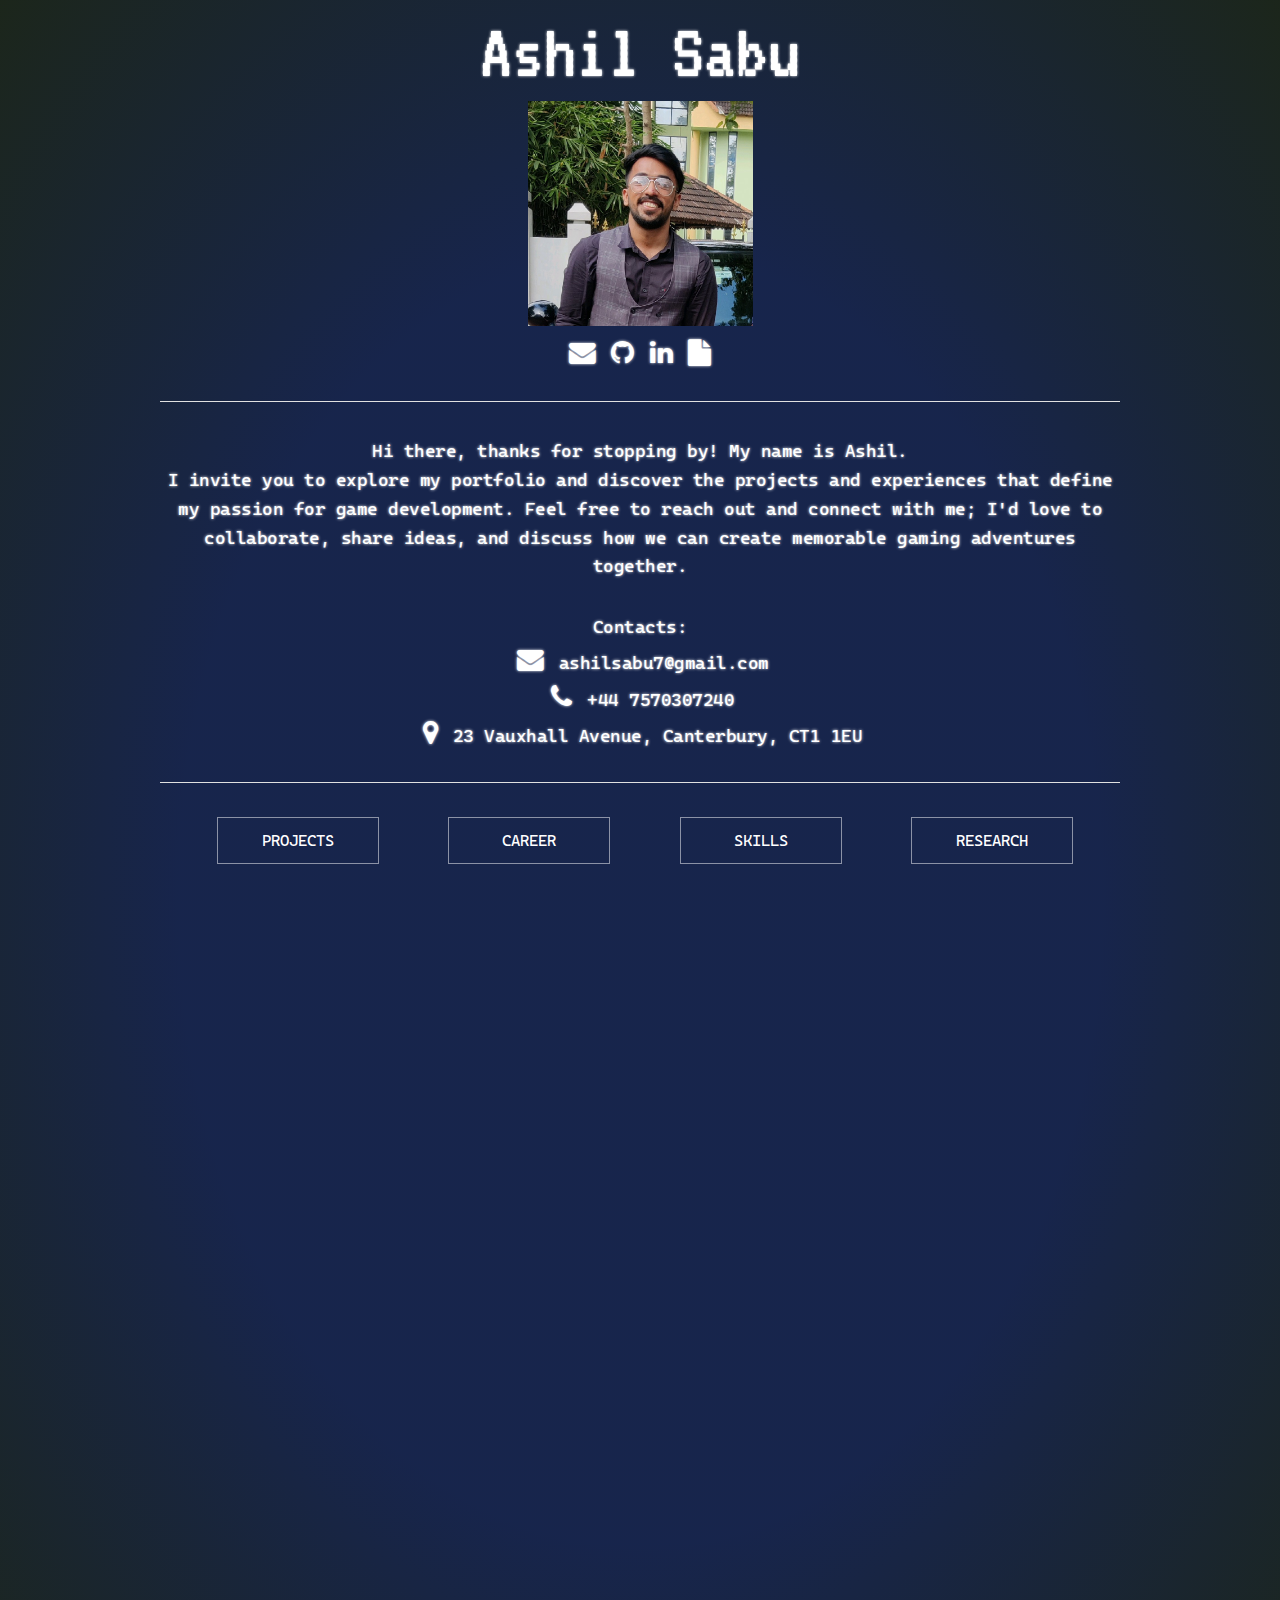
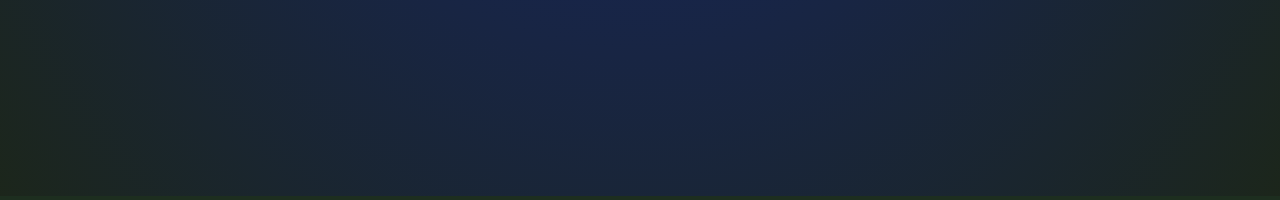
<file: index.html>
<!DOCTYPE html>
<html lang="en">
    <head>
        <!-- Metadata -->
        <meta charset="utf-8">
        
        <!-- Mobile Specific Metas -->
        <!-- <meta name="viewport" content="width=device-width, initial-scale=1"> -->
        <meta name="keywords" content="programmer, coding, console, unity, unreal engine, AI,  java, c, c++, games developer, software developer, english" />
        <meta name="description" content="Games developer interested in c++ game development." />

        <title>Ashil Sabu</title>


        <!-- External file links for this html page  -->
        
        <!-- CSS -->
        <link rel="stylesheet" type="text/css" href="styles/skeleton.css">
        <link rel="stylesheet" type="text/css" href="styles/landing.css">
        <link rel="stylesheet" type="text/css" href="styles/career.css">
        <link rel="stylesheet" href="https://cdnjs.cloudflare.com/ajax/libs/font-awesome/4.7.0/css/font-awesome.min.css">

        <!-- Project related css files --> 
        <link rel="stylesheet" type="text/css" href="./styles/project_styles/mirage.css"/>
        <link rel="stylesheet" type="text/css" href="./styles/project_styles/exalted.css"/>
        <link rel="stylesheet" type="text/css" href="./styles/project_styles/15_puzzle.css"/>
        <link rel="stylesheet" type="text/css" href="./styles/project_styles/game_tech.css"/>
        <link rel="stylesheet" type="text/css" href="./styles/project_styles/vpa.css"/>

        <!-- Icon -->
        <link rel="icon" type="image/png" href="./data/images/icon_trans.png">

        <!-- Scripts -->
        <script src="scripts/quick_links.js"></script>

        <!-- Add google analytics data -->

    </head>

    <!-- Add a custom container class implementation here.... -->
    <body id="top">  
        <div class="container" style="margin-top: 1%" align="center">
            <div id="title">Ashil Sabu</div>
            <img class="landing_logo" src="./Data/images/portrait.jfif" alt="Portrait">
            <div id="quick_links">
                <!-- <p id="tooltip">Quick Links</p> -->
                <!-- <a href="./Data/cv/Ashil_Sabu_Resume.pdf" target="_blank"><i class="fa fa-file-text"></i></a> -->
                <a href="mailto:ashilsabu7@gmail.com" target="_blank"><i class="fa fa-envelope"></i></a>
                <a href="https://github.com/sabu-jr" target="_blank"><i class="fa fa-github"></i></a>
                <a href="https://www.linkedin.com/in/ashil-sabu-7a548b142/" target="_blank"><i class="fa fa-linkedin"></i></a>
                <a href=".\Data\cv\Ashil_Sabu_Resume.pdf" download="Resume Ashil Sabu.pdf"><i class="fa fa-file"></i></a>
            </div>
            <hr>
            <div id="about_me">Hi there, thanks for stopping by! My name is Ashil.<br>I invite you to explore my portfolio and discover the projects and experiences that define my passion for game development. Feel free to reach out and connect with me; I'd love to collaborate, share ideas, and discuss how we can create memorable gaming adventures together.</div>
            <br>
            <div id="about_me">Contacts:<br><i class="fa fa-envelope"></i> ashilsabu7@gmail.com<br><i class="fa fa-phone"></i> +44 7570307240<br><i class="fa fa-map-marker"></i> 23 Vauxhall Avenue, Canterbury, CT1 1EU</div>
            <hr>

            <section class="buttons">
                <div class="button_container">
                    <div id="projects-Button" class="btn btn-5 kd-button" onClick="document.getElementById('project_data_area').style.opacity = 0;">Projects</div>
                    <div id="career-Button" class="btn btn-5 kd-button" onClick="document.getElementById('project_data_area').style.opacity = 0;">Career</div>
                    <div id="skills-Button" class="btn btn-5 kd-button" onClick="document.getElementById('project_data_area').style.opacity = 0;">Skills</div>
                    <div id="research-Button" class="btn btn-5 kd-button" onClick="document.getElementById('project_data_area').style.opacity = 0;">Research</div>
                </div>
            </section>
        </div>

        <!-- Scripts used in top body -->
        <script src="scripts/text_animation.js"></script>
    </body>

    <div id="bottom">
        <!-- Data_Labels -->
        <div id="data_selection_area" class="container kd-selection-content" style="opacity: 0;"></div>
        <div id="project_data_area" class="container kd-selection-content" style="opacity: 0;"></div>
        <script src="scripts/button_nav_selection.js"></script>
        <script src="scripts/button_nav_proj.js"></script>
        <script src="scripts/button_nav_career.js"></script>

    </div>
</html>
</file>
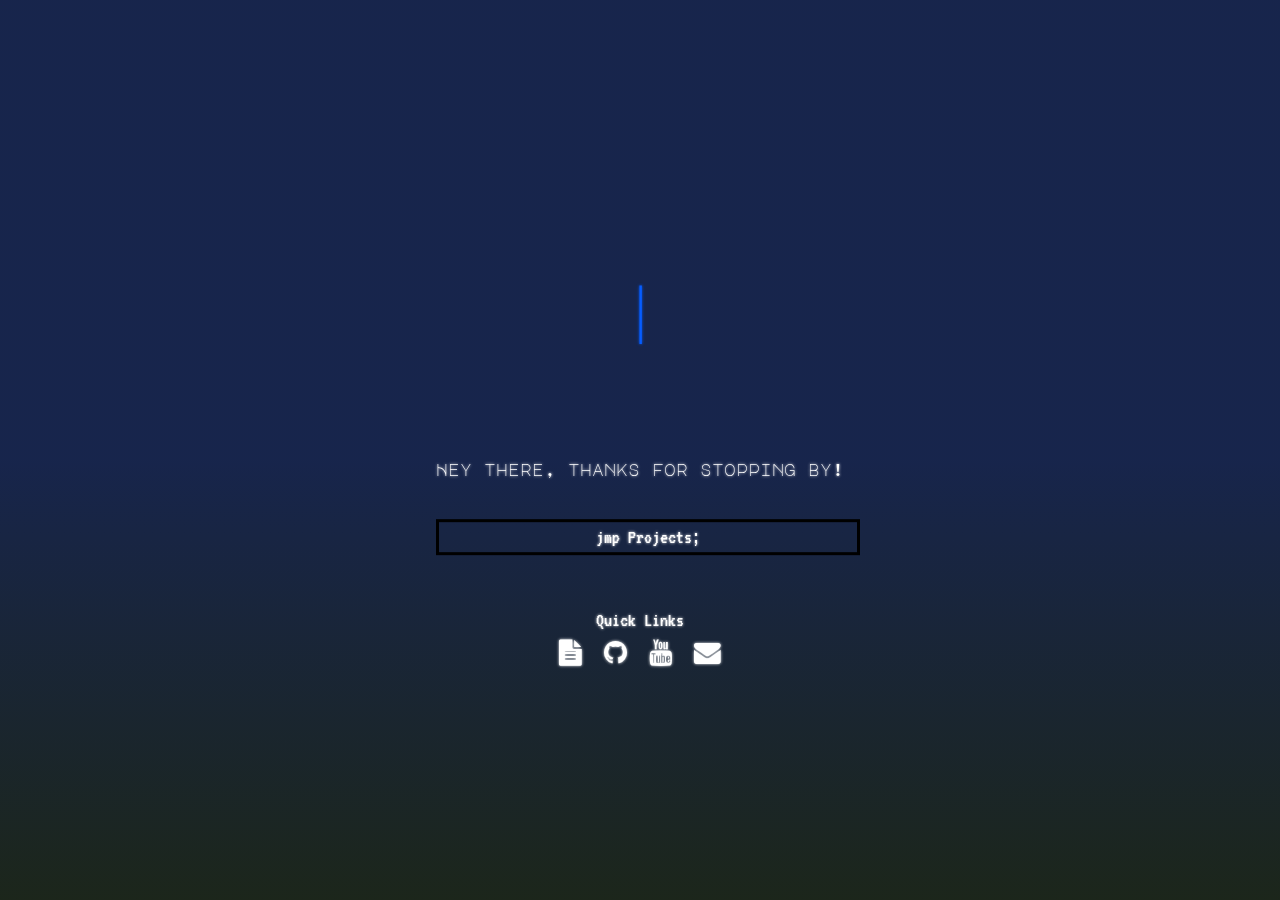
<file: index_old.html>
<html>
    <head>
        <title>Ori Lazar</title>
        <!-- <link rel="stylesheet" type="text/css" href="style/landing.css"> -->

        <!-- Metadata -->
        <meta charset="UTF-8">
        <meta name="keywords" content="programmer, coding, console, cv, java, haskell, OpenGL, c, c++, games developer, software developer, english, israeli, hebrew" />
        <meta name="description" content="Games and software developer interested in c++ engine development." />


        <!-- Style -->
        <link href="https://fonts.googleapis.com/css?family=Major+Mono+Display&display=swap" rel="stylesheet">
        <link href="https://fonts.googleapis.com/css?family=VT323&display=swap" rel="stylesheet">
        <link rel="shortcut icon" type="image/png" href="icon.png"/>
        <link rel="stylesheet" href="https://cdnjs.cloudflare.com/ajax/libs/font-awesome/4.7.0/css/font-awesome.min.css">
        <link rel="stylesheet" type="text/css" href="LandingStyle.css">

        <style>
            #all_content {
                position:fixed;
                top: 50%;
                left: 50%;
                -webkit-transform: translate(-50%, -50%);
                transform: translate(-50%, -50%);

                user-select:none;

                animation: fadein 1s;
            }
            
            #title {
                position: relative;
                width: min-content;
                margin: 50px auto;

                font-size: 50pt
            }
            #body
            {
                width: 100%;
                text-align: center;
                margin-top: 25px;
                margin-bottom: 25px;
                font-size: 12pt;
                font-family: 'Major Mono Display', monospace;
                color: #ffffff;
            }

            #r2d2
            {
                width: 100%;
                text-align: center;
                margin-top: 25px;
                margin-bottom: 25px;
                font-size: 12pt;
                font-family: 'VT323', monospace;
            }

            #title_foreground {
               font-family: 'Major Mono Display', monospace;
               color: #065dff;
               width: min-content;
               text-align: center;
               z-index: 1;
            }

            #title_background {
               position: absolute;
               opacity: 0.7;
               color: rgb(201, 110, 118);
               top: 0px;
               left: 0px;
               width: 0px;
               font-family: 'Major Mono Display', monospace;

               z-index: -1;
            }

            #button_container {
               margin: 20px auto;
               width: 100%;
               height:max-content;
            }
            
            .projects_button {
               font-family: 'VT323', monospace;
               font-size: 15pt;
               padding: 5px 5px;
               width: 100%;
               border: 3px solid #000000;
               color: #ffffff;
               text-align: center; 
               text-decoration: none;
               display: inline-block;

            }
            .projects_button:hover {
               background-color: #065dffc0;
               border: 2px solid #ffffff;
               color: #ffffff;
            }

            #terminal_button {
               font-family: 'VT323', monospace;
               font-size: 15pt;
               padding: 10px 20px;
               width: max-content;
               border: 3px solid #ffffff;
               color: #ffffff;
               text-decoration: none;
            }
            #terminal_button:hover 
            {
                background-color: #065dffc0;
                color: rgb(255, 255, 255);
            }
            #quick_links {
               width: 100%;
               text-align: center;
               margin-top: 50px;
               color: rgb(255, 255, 255);
            }

            i.fa {
               text-decoration: none;
               padding: 5px;
               font-size: 20pt;
               color: rgb(255, 255, 255);
            }

            i.fa:hover {
               color: #ffffff;
               background-color: #065dffc0;
               border: 2px solid #ffffff;
            }

            #tooltip {
               font-family: 'VT323', monospace;
               font-size: 15pt;
               color: rgb(255, 255, 255);
               padding: 5px;
               margin: 0;
            }

            @keyframes fadein {
                from {
                    opacity: 0;
                } to {
                    opacity: 1;
                }
            }
        </style>

        <!-- Logic -->
        <script src="javascript/type.js"></script>
        <script src="javascript/quick_links.js"></script>
        <script src= "javascript/bg_dots.js"></script>
    </head>
    <!-- <canvas id="canvas"></canvas> -->
    <body>
       
        <div id="all_content">
            <div id="title">
            <div id="title_foreground"></div> 
            </div>
            <div id="body"> Hey there, thanks for stopping by!<br/><br/>
            </div>
            <div id="button_container">
                <a href="https://kney-delach.github.io/Data/Projects/index.html" class="projects_button">jmp Projects;</a>
            </div>
            <!-- <div id="button_container">
                    <a href="https://kney-delach.github.io/Data/Skills/index.html" class="projects_button">jmp Skills;</a>
            </div>
            <div id="button_container">
                    <a href="https://kney-delach.github.io/Data/Career/index.html" class="projects_button">jmp Career;</a>
            </div>
            <div id="button_container">
                    <a href="https://kney-delach.github.io/Data/Blog/index.html" class="projects_button">jmp Blog;</a>
            </div> -->
            <div id="quick_links">
                <p id ="tooltip">Quick Links</p>
                <a href="Data/CV/ORI_LAZAR_2019.pdf" target="_blank" onmouseover="setTooltipText('Download My CV!')" onmouseout="resetTooltip()"><i class="fa fa-file-text"></i></a>
                <a href="https://github.com/Kney-Delach" onmouseover="setTooltipText('Check Out My Github!')" onmouseout="resetTooltip()"><i class="fa fa-github"></i></a>
                <a href="https://www.youtube.com/channel/UCxb2vCV-1go3d0T8kUQSXbA" onmouseover="setTooltipText('Check Out My Youtube!')" onmouseout="resetTooltip()"><i class="fa fa-youtube"></i></a>
                <!-- <a href="Data/Projects/Cmd/index.html" onmouseover="setTooltipText('Try out my Terminal Website!')" onmouseout="resetTooltip()"><i class="fa fa-terminal"></i></a> -->
                <a href="mailto:orilazar.cs@gmail.com" onmouseover="setTooltipText('Email Me!')" onmouseout="resetTooltip()"><i class="fa fa-envelope"></i></a>
            </div>
        </div>
    </body>
</html>
</file>
<file: styles/skeleton.css>
/* Table of contents
––––––––––––––––––––––––––––––––––––––––––––––––––
- Grid
- Base Styles
- Typography
- Links
- Buttons
- Forms
- Lists
- Code
- Tables
- Spacing
- Utilities
- Clearing
- Media Queries
*/


/* Grid
–––––––––––––––––––––––––––––––––––––––––––––––––– */
.container {
    position: relative;
    width: 100%;
    max-width: 960px;
    margin: 0 auto;
    padding: 0 20px;
    box-sizing: border-box; 
    /* DEBUG VARIABLES */
    border: 0px solid rgb(255, 255, 255); }
  .column,
  .columns {
    width: 100%;
    float: left;
    box-sizing: border-box; }
  
  /* For devices larger than 400px */
  @media (min-width: 400px) {
    .container {
      width: 85%;
      padding: 0; }
  }
  
  /* For devices larger than 550px */
  @media (min-width: 550px) {
    .container {
      width: 80%; }
    .column,
    .columns {
      margin-left: 4%; }
    .column:first-child,
    .columns:first-child {
      margin-left: 0; }
  
    .one.column,
    .one.columns                    { width: 4.66666666667%; }
    .two.columns                    { width: 13.3333333333%; }
    .three.columns                  { width: 22%;            }
    .four.columns                   { width: 30.6666666667%; }
    .five.columns                   { width: 39.3333333333%; }
    .six.columns                    { width: 48%;            }
    .seven.columns                  { width: 56.6666666667%; }
    .eight.columns                  { width: 65.3333333333%; }
    .nine.columns                   { width: 74.0%;          }
    .ten.columns                    { width: 82.6666666667%; }
    .eleven.columns                 { width: 91.3333333333%; }
    .twelve.columns                 { width: 100%; margin-left: 0; }
  
    .one-third.column               { width: 30.6666666667%; }
    .two-thirds.column              { width: 65.3333333333%; }
  
    .one-half.column                { width: 48%; }
  
    /* Offsets */
    .offset-by-one.column,
    .offset-by-one.columns          { margin-left: 8.66666666667%; }
    .offset-by-two.column,
    .offset-by-two.columns          { margin-left: 17.3333333333%; }
    .offset-by-three.column,
    .offset-by-three.columns        { margin-left: 26%;            }
    .offset-by-four.column,
    .offset-by-four.columns         { margin-left: 34.6666666667%; }
    .offset-by-five.column,
    .offset-by-five.columns         { margin-left: 43.3333333333%; }
    .offset-by-six.column,
    .offset-by-six.columns          { margin-left: 52%;            }
    .offset-by-seven.column,
    .offset-by-seven.columns        { margin-left: 60.6666666667%; }
    .offset-by-eight.column,
    .offset-by-eight.columns        { margin-left: 69.3333333333%; }
    .offset-by-nine.column,
    .offset-by-nine.columns         { margin-left: 78.0%;          }
    .offset-by-ten.column,
    .offset-by-ten.columns          { margin-left: 86.6666666667%; }
    .offset-by-eleven.column,
    .offset-by-eleven.columns       { margin-left: 95.3333333333%; }
  
    .offset-by-one-third.column,
    .offset-by-one-third.columns    { margin-left: 34.6666666667%; }
    .offset-by-two-thirds.column,
    .offset-by-two-thirds.columns   { margin-left: 69.3333333333%; }
  
    .offset-by-one-half.column,
    .offset-by-one-half.columns     { margin-left: 52%; }
  
  }
  
  
  /* Base Styles
  –––––––––––––––––––––––––––––––––––––––––––––––––– */
  /* NOTE
  html is set to 62.5% so that all the REM measurements throughout Skeleton
  are based on 10px sizing. So basically 1.5rem = 15px :) */
  html {
    font-size: 62.5%; }
  body {
    font-size: 1.5em; /* currently ems cause chrome bug misinterpreting rems on body element */
    line-height: 1.6;
    font-weight: 400;
    font-family: "Raleway", "HelveticaNeue", "Helvetica Neue", Helvetica, Arial, sans-serif;
    color: #222; }
  
  
  /* Typography
  –––––––––––––––––––––––––––––––––––––––––––––––––– */
  h1, h2, h3, h4, h5, h6 {
    margin-top: 0;
    margin-bottom: 2rem;
    font-weight: 300; }
  h1 { font-size: 4.0rem; line-height: 1.2;  letter-spacing: -.1rem;}
  h2 { font-size: 3.6rem; line-height: 1.25; letter-spacing: -.1rem; }
  h3 { font-size: 3.0rem; line-height: 1.3;  letter-spacing: -.1rem; }
  h4 { font-size: 2.4rem; line-height: 1.35; letter-spacing: -.08rem; }
  h5 { font-size: 1.8rem; line-height: 1.5;  letter-spacing: -.05rem; }
  h6 { font-size: 1.5rem; line-height: 1.6;  letter-spacing: 0; }
  
  /* Larger than phablet */
  @media (min-width: 550px) {
    h1 { font-size: 5.0rem; }
    h2 { font-size: 4.2rem; }
    h3 { font-size: 3.6rem; }
    h4 { font-size: 3.0rem; }
    h5 { font-size: 2.4rem; }
    h6 { font-size: 1.5rem; }
  }
  
  p {
    margin-top: 0; }
  
  
  /* Links
  –––––––––––––––––––––––––––––––––––––––––––––––––– */
  /* a {
    color: rgb(138, 138, 138); }
  a:hover {
    color: rgb(117, 117, 117); }
  
   */
  /* Buttons
  –––––––––––––––––––––––––––––––––––––––––––––––––– */
  .button,
  button,
  input[type="submit"],
  input[type="reset"],
  input[type="button"] {
    display: inline-block;
    height: 38px;
    padding: 0 30px;
    color: #555;
    text-align: center;
    font-size: 11px;
    font-weight: 600;
    line-height: 38px;
    letter-spacing: .1rem;
    text-transform: uppercase;
    text-decoration: none;
    white-space: nowrap;
    background-color: transparent;
    border-radius: 4px;
    border: 1px solid #bbb;
    cursor: pointer;
    box-sizing: border-box; }
  .button:hover,
  button:hover,
  input[type="submit"]:hover,
  input[type="reset"]:hover,
  input[type="button"]:hover,
  .button:focus,
  button:focus,
  input[type="submit"]:focus,
  input[type="reset"]:focus,
  input[type="button"]:focus {
    color: #333;
    border-color: #888;
    outline: 0; }
  .button.button-primary,
  button.button-primary,
  input[type="submit"].button-primary,
  input[type="reset"].button-primary,
  input[type="button"].button-primary {
    color: #FFF;
    background-color: #33C3F0;
    border-color: #33C3F0; }
  .button.button-primary:hover,
  button.button-primary:hover,
  input[type="submit"].button-primary:hover,
  input[type="reset"].button-primary:hover,
  input[type="button"].button-primary:hover,
  .button.button-primary:focus,
  button.button-primary:focus,
  input[type="submit"].button-primary:focus,
  input[type="reset"].button-primary:focus,
  input[type="button"].button-primary:focus {
    color: #FFF;
    background-color: #1EAEDB;
    border-color: #1EAEDB; }
  
  
  /* Forms
  –––––––––––––––––––––––––––––––––––––––––––––––––– */
  input[type="email"],
  input[type="number"],
  input[type="search"],
  input[type="text"],
  input[type="tel"],
  input[type="url"],
  input[type="password"],
  textarea,
  select {
    height: 38px;
    padding: 6px 10px; /* The 6px vertically centers text on FF, ignored by Webkit */
    background-color: #fff;
    border: 1px solid #D1D1D1;
    border-radius: 4px;
    box-shadow: none;
    box-sizing: border-box; }
  /* Removes awkward default styles on some inputs for iOS */
  input[type="email"],
  input[type="number"],
  input[type="search"],
  input[type="text"],
  input[type="tel"],
  input[type="url"],
  input[type="password"],
  textarea {
    -webkit-appearance: none;
       -moz-appearance: none;
            appearance: none; }
  textarea {
    min-height: 65px;
    padding-top: 6px;
    padding-bottom: 6px; }
  input[type="email"]:focus,
  input[type="number"]:focus,
  input[type="search"]:focus,
  input[type="text"]:focus,
  input[type="tel"]:focus,
  input[type="url"]:focus,
  input[type="password"]:focus,
  textarea:focus,
  select:focus {
    border: 1px solid #33C3F0;
    outline: 0; }
  label,
  legend {
    display: block;
    margin-bottom: .5rem;
    font-weight: 600; }
  fieldset {
    padding: 0;
    border-width: 0; }
  input[type="checkbox"],
  input[type="radio"] {
    display: inline; }
  label > .label-body {
    display: inline-block;
    margin-left: .5rem;
    font-weight: normal; }
  
  
  /* Lists
  –––––––––––––––––––––––––––––––––––––––––––––––––– */
  ul {
    list-style: circle inside; }
  ol {
    list-style: decimal inside; }
  ol, ul {
    padding-left: 0;
    margin-top: 0; }
  ul ul,
  ul ol,
  ol ol,
  ol ul {
    margin: 1.5rem 0 1.5rem 3rem;
    font-size: 90%; }
  li {
    margin-bottom: 1rem; }
  
  
  /* Code
  –––––––––––––––––––––––––––––––––––––––––––––––––– */
  code {
    padding: .2rem .5rem;
    margin: 0 .2rem;
    font-size: 90%;
    white-space: nowrap;
    background: #F1F1F1;
    border: 1px solid #E1E1E1;
    border-radius: 4px; }
  pre > code {
    display: block;
    padding: 1rem 1.5rem;
    white-space: pre; }
  
  
  /* Tables
  –––––––––––––––––––––––––––––––––––––––––––––––––– */
  th,
  td {
    padding: 12px 15px;
    text-align: left;
    border-bottom: 1px solid #E1E1E1; }
  th:first-child,
  td:first-child {
    padding-left: 0; }
  th:last-child,
  td:last-child {
    padding-right: 0; }
  
  
  /* Spacing
  –––––––––––––––––––––––––––––––––––––––––––––––––– */
  button,
  .button {
    margin-bottom: 1rem; }
  input,
  textarea,
  select,
  fieldset {
    margin-bottom: 1.5rem; }
  pre,
  blockquote,
  dl,
  figure,
  table,
  p,
  ul,
  ol,
  form {
    margin-bottom: 2.5rem; }
  
  
  /* Utilities
  –––––––––––––––––––––––––––––––––––––––––––––––––– */
  .u-full-width {
    width: 100%;
    box-sizing: border-box; }
  .u-max-full-width {
    max-width: 100%;
    box-sizing: border-box; }
  .u-pull-right {
    float: right; }
  .u-pull-left {
    float: left; }
  
  
  /* Misc
  –––––––––––––––––––––––––––––––––––––––––––––––––– */
  hr {
    margin-top: 3rem;
    margin-bottom: 3.5rem;
    border-width: 0;
    border-top: 1px solid #E1E1E1; }
  
  
  /* Clearing
  –––––––––––––––––––––––––––––––––––––––––––––––––– */
  
  /* Self Clearing Goodness */
  .container:after,
  .row:after,  

  .u-cf 
  {
    content: "";
    display: table;
    clear: both; 

  }

  /* .row:hover
  {
      border: 2px solid red;
  } */
  
  
  
  /* Media Queries
  –––––––––––––––––––––––––––––––––––––––––––––––––– */
  /*
  Note: The best way to structure the use of media queries is to create the queries
  near the relevant code. For example, if you wanted to change the styles for buttons
  on small devices, paste the mobile query code up in the buttons section and style it
  there.
  */
  
  
  /* Larger than mobile */
  @media (min-width: 400px) {}
  
  /* Larger than phablet (also point when grid becomes active) */
  @media (min-width: 550px) {}
  
  /* Larger than tablet */
  @media (min-width: 750px) {}
  
  /* Larger than desktop */
  @media (min-width: 1000px) {}
  
  /* Larger than Desktop HD */
  @media (min-width: 1200px) {}
</file>
<file: styles/landing.css>
@import url('https://fonts.googleapis.com/css?family=Source+Code+Pro&display=swap');
@import url('https://fonts.googleapis.com/css?family=VT323&display=swap');
@font-face
{
    font-family: cascadia;
    src: url("fonts/cascadia.ttf");
}
body
{
    /* background-color: #1d2e1f;
    background-image: repeating-linear-gradient(rgba(0, 0, 255, 0.2), rgba(0, 0, 255, 0.2),#1c2619  102% ); 
     */
    background-color: #1d2e1f;
    background-image: repeating-radial-gradient(rgba(0, 0, 255, 0.2), rgba(0, 0, 255, 0.2),#1c2619  102% );
    height: 200vh;
    display: block; /* */
    /*margin: 0px;*/ /* rhs margin on the page */
    font-size: 15pt;
    text-shadow: 0 0 3px;

    /* DEBUG VARIABLES */
    border: 0px solid rgb(255, 255, 0);
  }

#title
{
    color: rgba(255, 255, 255, 255);
    font-family: 'VT323', 'monospace'; /* font family */
    font-size: 60pt; /* size of the font */
    margin: -25px auto; /* vertical margin from top, horizontal centering (using auto) */
    width: max-content; /* Takes up full width of screen */

    /* DEBUG VARIABLES */
    border: 0px solid rgb(149, 255, 0);
}  
h5 { font-size: 1.8rem; line-height: 1.5;  letter-spacing: -.05rem; }

#title_description
{
    color: rgba(255, 255, 255, 255);
    font-family: 'cascadia', 'monospace'; /*'Source Code Pro', monospace;  /* font family */
    /*font-size: 30pt; /* size of the font */
    margin-top: 25px auto; /* vertical margin from top, horizontal centering (using auto) */
   /* width: max-content; /* Takes up full width of screen */
    
    font-size: 2.2rem; 
    line-height: 1.5;  
    letter-spacing: -.05rem;
    
    /* DEBUG VARIABLES */
    border: 0px solid rgb(149, 255, 0);
}  

#about_me
{
    color: rgba(255, 255, 255, 255);
    font-family: 'cascadia', 'monospace';
    font-size: 1.8rem; 
    letter-spacing: -.05rem;
}

/* An image encapsulating the full width of a page */
.landing_logo
{
    margin: 10px auto;
    height: 25vh;

    /* DEBUG VARIABLES */
    border: 0px solid rgb(255, 102, 0);
}

/* List for buttons */
ul 
{
    display: flex;
    flex-direction: column;
    list-style-type: none;
    align-self:center;
    width: max-content; /* Takes up full width of screen */
    border: 0px solid rgb(255, 102, 0);
    padding: 0;

}

ul li 
{
    align-self:center;
    border: 0px solid rgba(92, 250, 0, 0.938);

    /* display: block; */
    width: max-content; /* Takes up full width of screen */
}

ul li a 
{
    align-self:center;

    --fill-color: #ffffff;
    --fill-color_outer: #ffffff;
    width: max-content; /* Takes up full width of screen */    
    display: block;
    font-family: "cascadia", "monospace";
    font-size: 3rem;
    font-weight: 100;
    text-decoration: none;
    text-transform: uppercase;
    -webkit-text-stroke: 2px var(--fill-color_outer);
    background: linear-gradient(90deg, var(--fill-color) 100%, var(--fill-color) 100%);
    background-size: 0;
    background-position: left;
    background-repeat: no-repeat;
    color: transparent;
    -webkit-background-clip: text;
            background-clip: text;
    transition: 0.35s linear;
}

ul li a:hover 
{
    background-size: 100%;
}
  

/* Shortcut links */
#quick_links 
{
    width: 100%;
    text-align: center;
    margin-top: -10px;
    margin-bottom: 2px;
    color: rgb(255, 255, 255);
}

/* Tooltip for quick links. */
#tooltip 
{
    font-family: 'VT323', monospace;
    font-size: 15pt;
    color: rgb(255, 255, 255);
    padding: 5px;
    margin: 0;
}

/* Icons.*/
i.fa {
    text-decoration: none;
    padding: 5px;
    font-size: 20pt;
    color: rgb(255, 255, 255);
 }

 /* i.fa:hover {
    color: #ffffff;
    background-color: #065dffc0;
    border: 2px solid #ffffff;
 } */

/* The following sections contain references to effect classes */
/* for words */

word
{ 
    display:inline-block; 
}

/* for links */
a letter
{ 
    color:inherit; 
} 

/* This is the NORMAL state of a character */
letter
{ 
  display:inline-block; 
  white-space:pre; 
  background:none; 
  transition:.4s; 
}

/* Below is the INITIAL state of a character */
letter.initial
{ 
  opacity:0; 
  text-shadow:0 0 9px; 
  color:#FFF; 
  -webkit-transform:scale(8); 
  -webkit-transform-origin:150% 50%; 
  transform:scale(8); 
  transform-origin:150% 50%; 
}



.buttons {
  font-family: "cascadia", "monospace";

    display: -webkit-box;
    display: flex;
    -webkit-box-orient: vertical;
    -webkit-box-direction: normal;
            flex-direction: column;
    height: 100%;
    -webkit-box-pack: center;
            justify-content: center;
    text-align: center;
    width: 90%;
    /* border: 2px solid #f60e0e; */
  }
  
  .button_container {
    -webkit-box-align: center;
            align-items: center;
    display: -webkit-box;
    display: flex;
    -webkit-box-orient: vertical;
    -webkit-box-direction: normal;
            flex-direction: column;
    -webkit-box-pack: center;
            justify-content: center;
    text-align: center;
  }

  @media (min-width: 600px) {
    .button_container {
      -webkit-box-orient: horizontal;
      -webkit-box-direction: normal;
              flex-direction: row;
      -webkit-box-pack: justify;
              justify-content: space-between;
    }
  }
  
  p {
    color: #fff;
    font-size: 12px;
  }
  @media (min-width: 600px) {
    p {
      left: 50%;
      position: absolute;
      -webkit-transform: translate(-50%, 0);
              transform: translate(-50%, 0);
      top: 90%;
    }
  }
  @media (max-height: 500px) {
    p {
      left: 0;
      position: relative;
      top: 0;
      -webkit-transform: translate(0, 0);
              transform: translate(0, 0);
    }
  }
  p a {
    background: rgba(255, 255, 255, 0);
    border-bottom: 1px solid;
    color: #fff;
    line-height: 1.4;
    padding: .25em;
    min-width: 100px;
    text-decoration: none;
  }
  p a:hover {
    background: white;
    color: #E1332D;
  }

.btn {
    color: #fff;
    cursor: pointer;
    font-size: 16px;
    font-weight: 400;
    line-height: 45px;
    /* margin: 0 0 2em; */
    max-width: 160px;
    position: relative;
    text-decoration: none;
    text-transform: uppercase;
    width: 100%;
  }
  /* @media (min-width: 600px) {
    .btn {
      margin: 1em 1em 0em;
    }
  } */
  .btn:hover {
    text-decoration: none;
  }

.btn-5 {
    border: 0px solid;
    box-shadow: inset 0 0 20px rgba(255, 255, 255, 0);
    outline: 1px solid;
    outline-color: rgba(255, 255, 255, 0.5);
    outline-offset: 0px;
    text-shadow: none;
    -webkit-transition: all 1250ms cubic-bezier(0.19, 1, 0.22, 1);
    transition: all 1250ms cubic-bezier(0.19, 1, 0.22, 1);
  }
  
  .btn-5:hover 
  {
    border: 0px solid;
    box-shadow: inset 0 0 20px rgba(255, 255, 255, 0.5), 0 0 20px rgba(255, 255, 255, 0.2); 
    outline-color: rgba(255, 255, 255, 0);
    outline-offset: 15px;
    text-shadow: 1px 1px 2px #427388;
  }
  
  .kd-button  {
	position: relative;
    display: inline-block;
    margin-left: 1rem;
	/* border: 2px solid black; */
	/* border-radius: 50%; */
	overflow: hidden;
	/* transition: transform .3s; */
	/* max-width:10vh; */
	vertical-align: middle;
}

#pt
{
  color: rgba(255, 255, 255, 255);
  font-family: 'cascadia', 'monospace';
  font-size: 1.8rem; 
  letter-spacing: -.05rem;
  text-align: center;
}

.proj-button
{
  border: 2px solid white;
	position: relative;
	display: inline-block;
	border-radius: 50%;
	overflow: hidden;
	transition: transform .3s;
	max-width:10vh;
	min-width:10vh;
  min-height:10vh;
	max-height:10vh;
  vertical-align: middle;
}

.proj-button:hover {
    
  /* border: 3px solid white; */
  box-shadow: inset 0 0 20px rgba(255, 255, 255, 0.5), 0 0 20px rgba(255, 255, 255, 0.5); 
  outline-color: rgba(255, 255, 255, 0);
  text-shadow: 1px 1px 2px #427388;
}

.proj-button-active
{
	position: relative;
	display: inline-block;
	border: 2px solid yellow;
	border-radius: 50%;
	overflow: hidden;
	transition: transform .3s;
	vertical-align: middle;
	max-width:10vh;
	min-width:10vh;
  min-height:10vh;
	max-height:10vh;
}

.proj-button-active:hover
{
  box-shadow: inset 0 0 20px rgba(221, 189, 11, 0.5), 0 0 20px rgba(236, 221, 7, 0.5); 
  outline-color: yellow;
  text-shadow: 1px 1px 2px yellow;
}

.proj-button-img 
{
	overflow: hidden;
	transition: transform .5s;
	max-width: 100%;
	width: auto;
  height: auto;
  vertical-align: middle;
}

.proj-button-img:hover 
{
	/* transform: scale(1.3); */
}

#proj-button-section
{
    /* border: 2px solid #0dfa2d; */
    text-align: center;
}

/****************** Skills section *********************/

#skill-chart-title
{
  color: rgba(255, 255, 255, 255);
  text-align: center; 
  font-family: 'VT323', monospace;
  font-size: 3.5rem; 
  letter-spacing: -.05rem;
}

/* ---------------------------------------------------- */

.chart_parent
{
  border: 2px dotted white;
}
.chart .metric 
{
  background-color: rgba(255, 255, 255, 0);
  background: rgba(255, 255, 255, 0);
  color: white;
  text-shadow: 1px 1px 1px rgba(255, 255, 255, 0.5);
  border-radius: 3px;
  padding: 10px;
  text-align: left;
  box-shadow: inset 0 0 8px rgba(255, 255, 255, 0.6);
  font-family: 'cascadia', 'monospace';

}
.chart .metric .metric-value {
  font-weight: bold;
}

.chart-horizontal {
  width: 100%;
}
.chart-horizontal .metric {
  margin-bottom: 3px;
  min-width: 100px;
  padding: 6px 15px;
}
.chart-horizontal .metric .metric-value {
  float: right;
  font-weight: bold;
}
</file>
<file: styles/career.css>
.buttons_career 
{
  margin-top: 1.5rem;
  font-family: "cascadia", "monospace";
  display: -webkit-box;
  display: flex;
  -webkit-box-orient: vertical;
  -webkit-box-direction: normal;
  flex-direction: column;
  height: 100%;
  -webkit-box-pack: center;
  justify-content: center;
  text-align: center;
  width: 50%;
}
    
.button_career_container 
{
  -webkit-box-align: center;
  align-items: center;
  display: -webkit-box;
  display: flex;
  -webkit-box-orient: vertical;
  -webkit-box-direction: normal;
  flex-direction: column;
  -webkit-box-pack: center;
  justify-content: center;
  text-align: center;
}
  
@media (min-width: 600px) 
{
  .button_career_container 
  {
    -webkit-box-orient: horizontal;
    -webkit-box-direction: normal;
    flex-direction: row;
    -webkit-box-pack: justify;
    justify-content: space-between;
  }
}
    
.btn-career-5 
{
  /* generic button */
  color: #fff;
  cursor: pointer;
  font-size: 16px;
  font-weight: 400;
  line-height: 45px;
  /* margin: 0 0 2em; */
  max-width: 160px;
  position: relative;
  text-decoration: none;
  text-transform: uppercase;
  width: 100%;

  /* btn 5 */
  border: 0px solid;
  box-shadow: inset 0 0 20px rgba(255, 255, 255, 0);
  outline: 1px solid;
  outline-color: rgba(255, 255, 255, 0.5);
  outline-offset: 0px;
  text-shadow: none;
  -webkit-transition: all 1250ms cubic-bezier(0.19, 1, 0.22, 1);
  transition: all 1250ms cubic-bezier(0.19, 1, 0.22, 1);

  /* kd-button */
  position: relative;
  display: inline-block;
  margin-left: 0.1rem;
  overflow: hidden;
  vertical-align: middle;
}
  
.btn-career-5:hover 
{
  border: 0px solid;
  box-shadow: inset 0 0 20px rgba(255, 255, 255, 0.5), 0 0 20px rgba(255, 255, 255, 0.2); 
  outline-color: rgba(255, 255, 255, 0);
  outline-offset: 15px;
  text-shadow: 1px 1px 2px #427388;
  text-decoration: none;
}

.btn-career-5-active 
{
  /* generic button */
  color: #fff;
  cursor: pointer;
  font-size: 16px;
  font-weight: 400;
  line-height: 45px;
  /* margin: 0 0 2em; */
  max-width: 160px;
  position: relative;
  text-decoration: none;
  text-transform: uppercase;
  width: 100%;

  /* btn 5 */
  border: 0px solid;
  box-shadow: inset 0 0 20px rgba(255, 238, 0, 0);
  outline: 1px solid;
  outline-color: rgba(255, 251, 0, 0.5);
  outline-offset: 0px;
  text-shadow: none;
  -webkit-transition: all 1250ms cubic-bezier(0.19, 1, 0.22, 1);
  transition: all 1250ms cubic-bezier(0.19, 1, 0.22, 1);

  /* kd-button */
  position: relative;
  display: inline-block;
  margin-left: 0.1rem;
  overflow: hidden;
  vertical-align: middle;
}

.btn-career-5-active:hover 
{
  border: 0px solid;
  box-shadow: inset 0 0 20px rgba(255, 240, 29, 0.5), 0 0 20px rgba(251, 255, 22, 0.2); 
  outline-color: rgba(255, 255, 255, 0);
  outline-offset: 15px;
  text-shadow: 1px 1px 2px #427388;
  text-decoration: none;
}

.hr-career {
  color: white;
  display: block;
  margin-top: 1.5rem;
  margin-bottom: 1.5em;
  margin-left: auto;
  margin-right: auto;
  border-style: inset;
  border-width: 1px;
}

/* Education */
.edu 
{
  color: rgba(255, 255, 255, 255);
  display: block;
  text-align: center;
  font-family: 'cascadia', 'monospace';
}

.edu-title
{
    color: rgba(255, 255, 255, 255);
    font-family: 'Major Mono Display', monospace;
    font-size: 2.8rem; 
    letter-spacing: +0.7rem;
    text-align: center;
    padding-bottom: 25px;
} 

.edu-title-medium
{
    color: rgba(255, 255, 255, 255);
    font-family: 'cascadia', monospace;
    font-size: 2.2rem; 
    letter-spacing: +0.7rem;
    text-align: center;
    padding-bottom: 25px;
} 

.we-year
{
  font-family: 'Major Mono Display', monospace;
  font-size: 2.2rem; 
  padding-top: 10px;
  padding-bottom: 0px;
}
</file>
<file: styles/project_styles/mirage.css>
@font-face
{
    font-family: mirage_font;
    src: url("./../fonts/blueberry.otf");
}

#mirage_title
{
    color: rgba(255, 255, 255, 255);
    -webkit-text-stroke: 2px rgb(130, 74, 250);
    font-family: 'mirage_font', 'monospace';
    font-size: 5.8rem; 
    letter-spacing: +0.7rem;
    text-align: center;
    padding-bottom: 25px;
} 

#github_link_mirage
{
    align-self: center;
    text-align: center;
    font-size: 50px;
}

#mirage_quote
{
    font-family: 'VT323', 'monospace';
    color: rgba(255, 255, 255, 255);
    border-color: rgba(255, 255, 255, 0.2);
    text-align: center;
    font-size: 25px;
}

#mirage_tldr
{
    text-align: center;
}

#mirage_body
{
    text-align: center;
    font-family: 'cascadia', 'monospace';
    max-width: 1200px; /* Optional: Set a maximum width for the div */
    margin: 0 auto; /* Center the div horizontally */
    padding: 20px; /* Add padding for better spacing */
    box-sizing: border-box; /* Include padding in width calculations */
}

#mirage_youtube
{
    text-align: center;
}

.mirage_text
{
    color: rgba(255, 255, 255, 255);
    font-size: 1.8rem; 
    letter-spacing: -.05rem;
}
</file>
<file: styles/project_styles/exalted.css>
@import url('https://fonts.googleapis.com/css?family=Major+Mono+Display&display=swap');

#exalted_title
{
    color: rgba(255, 255, 255, 255);
    /* -webkit-text-stroke: 2px rgb(255, 255, 255); */
    font-family: 'Major Mono Display', monospace;
    font-size: 5.8rem; 
    letter-spacing: +0.7rem;
    text-align: center;
    padding-bottom: 25px;
} 


#github_link_exalted
{
    align-self: center;
    text-align: center;
    font-size: 50px;
}

#exalted_quote
{
    font-family: 'VT323', 'monospace';
    color: rgba(255, 255, 255, 255);
    border-color: rgba(255, 255, 255, 0.2);
    text-align: center;
    font-size: 20px;
}

#exalted_tldr
{
    text-align: center;
}

#exalted_body
{
    text-align: center;
    font-family: 'cascadia', 'monospace';
}

#exalted_youtube
{
    text-align: center;
}

.exalted_text
{
    color: rgba(255, 255, 255, 255);
    font-size: 1.8rem; 
    letter-spacing: -.05rem;
}
</file>
<file: styles/project_styles/15_puzzle.css>
@import url('https://fonts.googleapis.com/css?family=Major+Mono+Display&display=swap');

#puzzle_title
{
    color: rgba(255, 255, 255, 255);
    /* -webkit-text-stroke: 2px rgb(255, 255, 255); */
    font-family: 'Major Mono Display', monospace;
    font-size: 5.8rem; 
    letter-spacing: +0.7rem;
    text-align: center;
    padding-bottom: 25px;
} 


#github_link_puzzle
{
    align-self: center;
    text-align: center;
    font-size: 50px;
}

#puzzle_quote
{
    font-family: 'VT323', 'monospace';
    color: rgba(255, 255, 255, 255);
    border-color: rgba(255, 255, 255, 0.2);
    text-align: center;
    font-size: 25px;
}

#puzzle_tldr
{
    text-align: center;
}

#puzzle_body
{
    text-align: center;
    font-family: 'cascadia', 'monospace';
}

#puzzle_youtube
{
    text-align: center;
}

.puzzle_text
{
    color: rgba(255, 255, 255, 255);
    font-size: 1.8rem; 
    letter-spacing: -.05rem;
}
</file>
<file: styles/project_styles/game_tech.css>
@import url('https://fonts.googleapis.com/css?family=Major+Mono+Display&display=swap');

#tech_title
{
    color: rgba(255, 255, 255, 255);
    /* -webkit-text-stroke: 2px rgb(255, 255, 255); */
    font-family: 'Major Mono Display', monospace;
    font-size: 5.8rem; 
    letter-spacing: +0.7rem;
    text-align: center;
    padding-bottom: 25px;
} 


#github_link_tech
{
    align-self: center;
    text-align: center;
    font-size: 50px;
}

#tech_quote
{
    font-family: 'VT323', 'monospace';
    color: rgba(255, 255, 255, 255);
    border-color: rgba(255, 255, 255, 0.2);
    text-align: center;
    font-size: 25px;
}

#tech_tldr
{
    text-align: center;
}

#tech_body
{
    text-align: center;
    font-family: 'cascadia', 'monospace';
}

#tech_youtube
{
    text-align: center;
}

.tech_text
{
    color: rgba(255, 255, 255, 255);
    font-size: 1.8rem; 
    letter-spacing: -.05rem;
}
</file>
<file: styles/project_styles/vpa.css>
@import url('https://fonts.googleapis.com/css?family=Major+Mono+Display&display=swap');

#vpa_title
{
    color: rgba(255, 255, 255, 255);
    /* -webkit-text-stroke: 2px rgb(255, 255, 255); */
    font-family: 'Major Mono Display', monospace;
    font-size: 5.8rem; 
    letter-spacing: +0.7rem;
    text-align: center;
    padding-bottom: 25px;
} 


#github_link_vpa
{
    align-self: center;
    text-align: center;
    font-size: 50px;
}

#vpa_quote
{
    font-family: 'VT323', 'monospace';
    color: rgba(255, 255, 255, 255);
    border-color: rgba(255, 255, 255, 0.2);
    text-align: center;
    font-size: 25px;
}

#vpa_tldr
{
    text-align: center;
}

#vpa_body
{
    text-align: center;
    font-family: 'cascadia', 'monospace';
}

#vpa_youtube
{
    text-align: center;
}

.vpa_text
{
    color: rgba(255, 255, 255, 255);
    font-size: 1.8rem; 
    letter-spacing: -.05rem;
}
</file>
<file: LandingStyle.css>
@import url('https://fonts.googleapis.com/css?family=Source+Code+Pro');

body {
    background-color: #1d2e1f;
    /* background-image: linear-gradient(
        rgba(0, 0, 255, 0.2), #1c2619 102% 
    ); */
    background-image: repeating-linear-gradient(rgba(0, 0, 255, 0.2), rgba(0, 0, 255, 0.2),#1c2619  102% ); 

    height: 100vh;

    display: block;
    margin: 0px;
    font-family: 'Source Code Pro', monospace;
    font-size: 15pt;
    text-shadow: 0 0 3px;
}

body::after {
    content: "";
    position: fixed;
    top: 0;
    left: 0;
    width: 100vw;
    height: 100vh;
    pointer-events: none;
    /* background-image: radial-gradient(
        rgba(0, 0, 0, 0), rgba(1, 1, 1, 0.4) 93%
    ); */

}

div#crtEffect {
    content: "";
    position: fixed;
    top: 0;
    left: 0;
    width: 100vw;
    height: 100vh;
    background-image: repeating-linear-gradient(0deg, rgba(1, 1, 1, 0.02), rgba(1, 1, 1, 0.25), rgba(1, 1, 1, 0.02) 1%);
    pointer-events: none;
    z-index: 10;
}

p , .userInput, .char, span, li{
    color: #fffb00;
    white-space: pre;
}

u {
    -webkit-text-decoration-color: white;
    text-decoration-color: white;

    animation: blink-animation 1s steps(2, start) infinite;
    -webkit-animation: blink-animation 1s steps(2, start) infinite;
}

span.standout {
    color: #00ff22;
    font-weight: bold;
}

a {
    text-decoration: underline;
    color: #88ff00;
}

a:hover , .sugg:hover {
    background-color: #404040;
    cursor: pointer;
}

#trace {
    list-style: none;
    margin: 0px;
    padding-left: 0px;
}

#suggestion {
    color: gray;
}

li:before {
    display: block;
    float: left;

}

li.cmd:before {
    content: "    ";
}

li.usr:before {
    content: "[User]$";
}

li.usr:before , #char {
    color: rgba(0, 255, 0, 0.993);
    font-weight: bold;
}

li.usr , #userInput {
    color: #ffffff;
}

img {
    height: 0.7em;
}

/*Thumbnails*/
.thumbnail{
    position: relative;
    z-index: 0;
}

.thumbnail span{
    position: absolute;
    background-color: black;
    padding: 5px;
    left: -1000px;
    border: 1px dashed gray;
    visibility: hidden;
    color: black;

    width: 500px;
    height: 100%;

    max-width: 500px;
    max-height: 500px;

    height:auto;
    z-index: 15;
    text-decoration: none;
}

.thumbnail span img{
    border-width: 0;

    width: 100%;
    height: auto;

    padding: 2px;
}

.thumbnail:hover span{
    visibility: visible;
    top: 0;
    left: 100px;
}

/*Input Blink*/
@keyframes blink-animation {
    from {
        opacity: 1;
    }
    to {
        opacity: 0;
    }
}

@-webkit-keyframes blink-animation {
    from {
        opacity: 1;
    }
    to {
        opacity: 0;
    }
}
</file>
